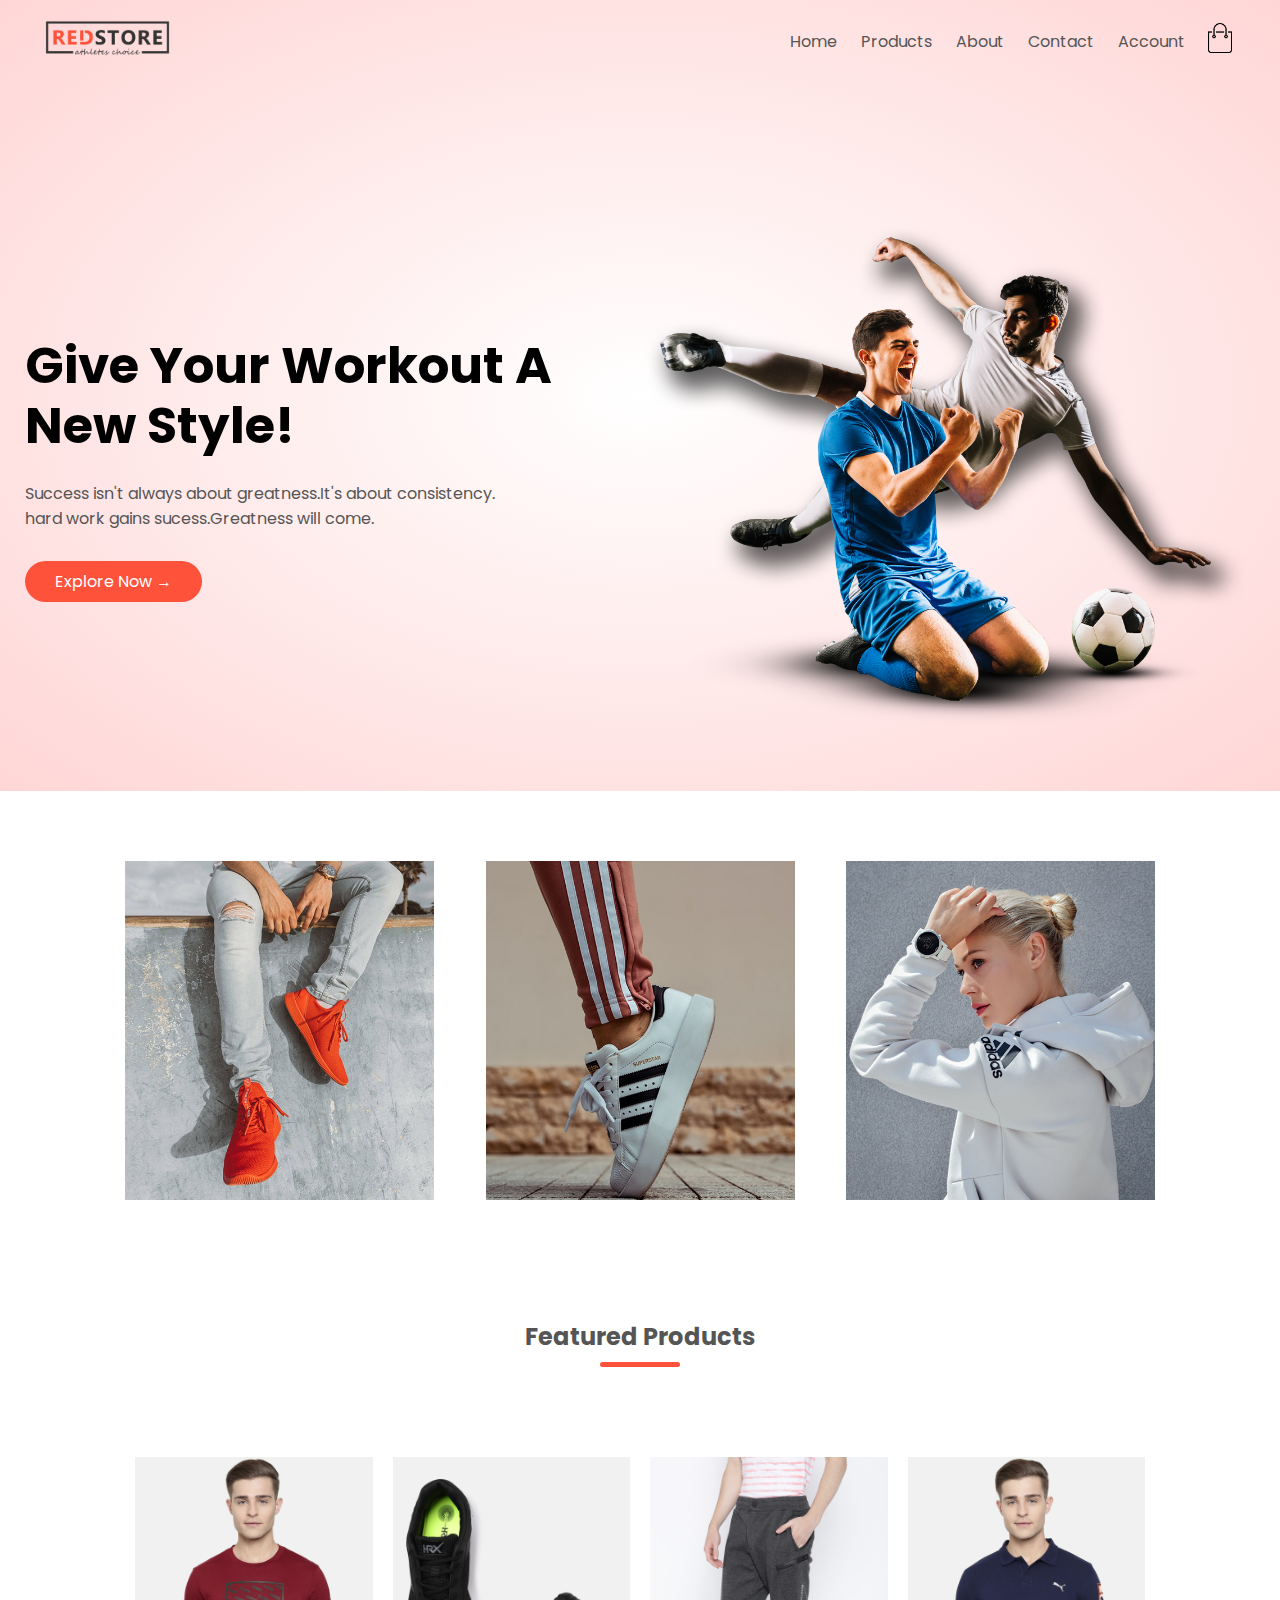
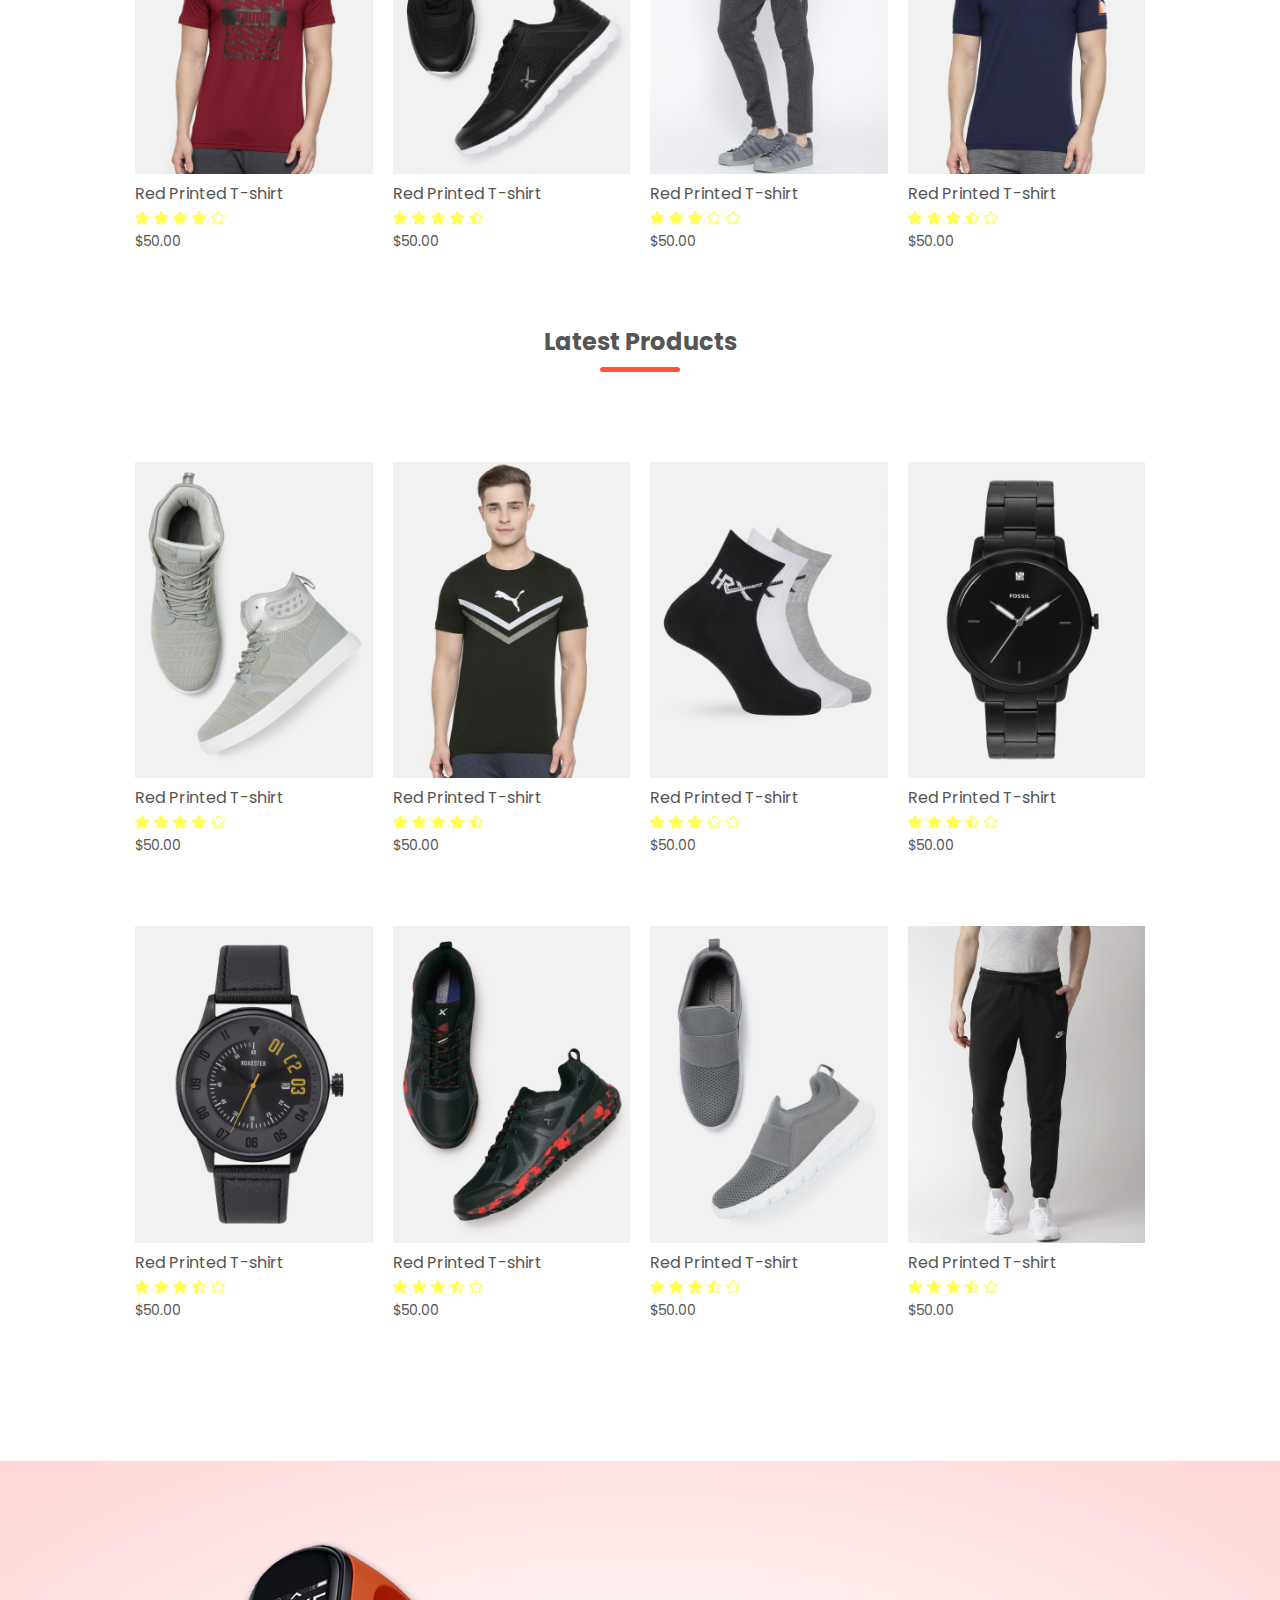
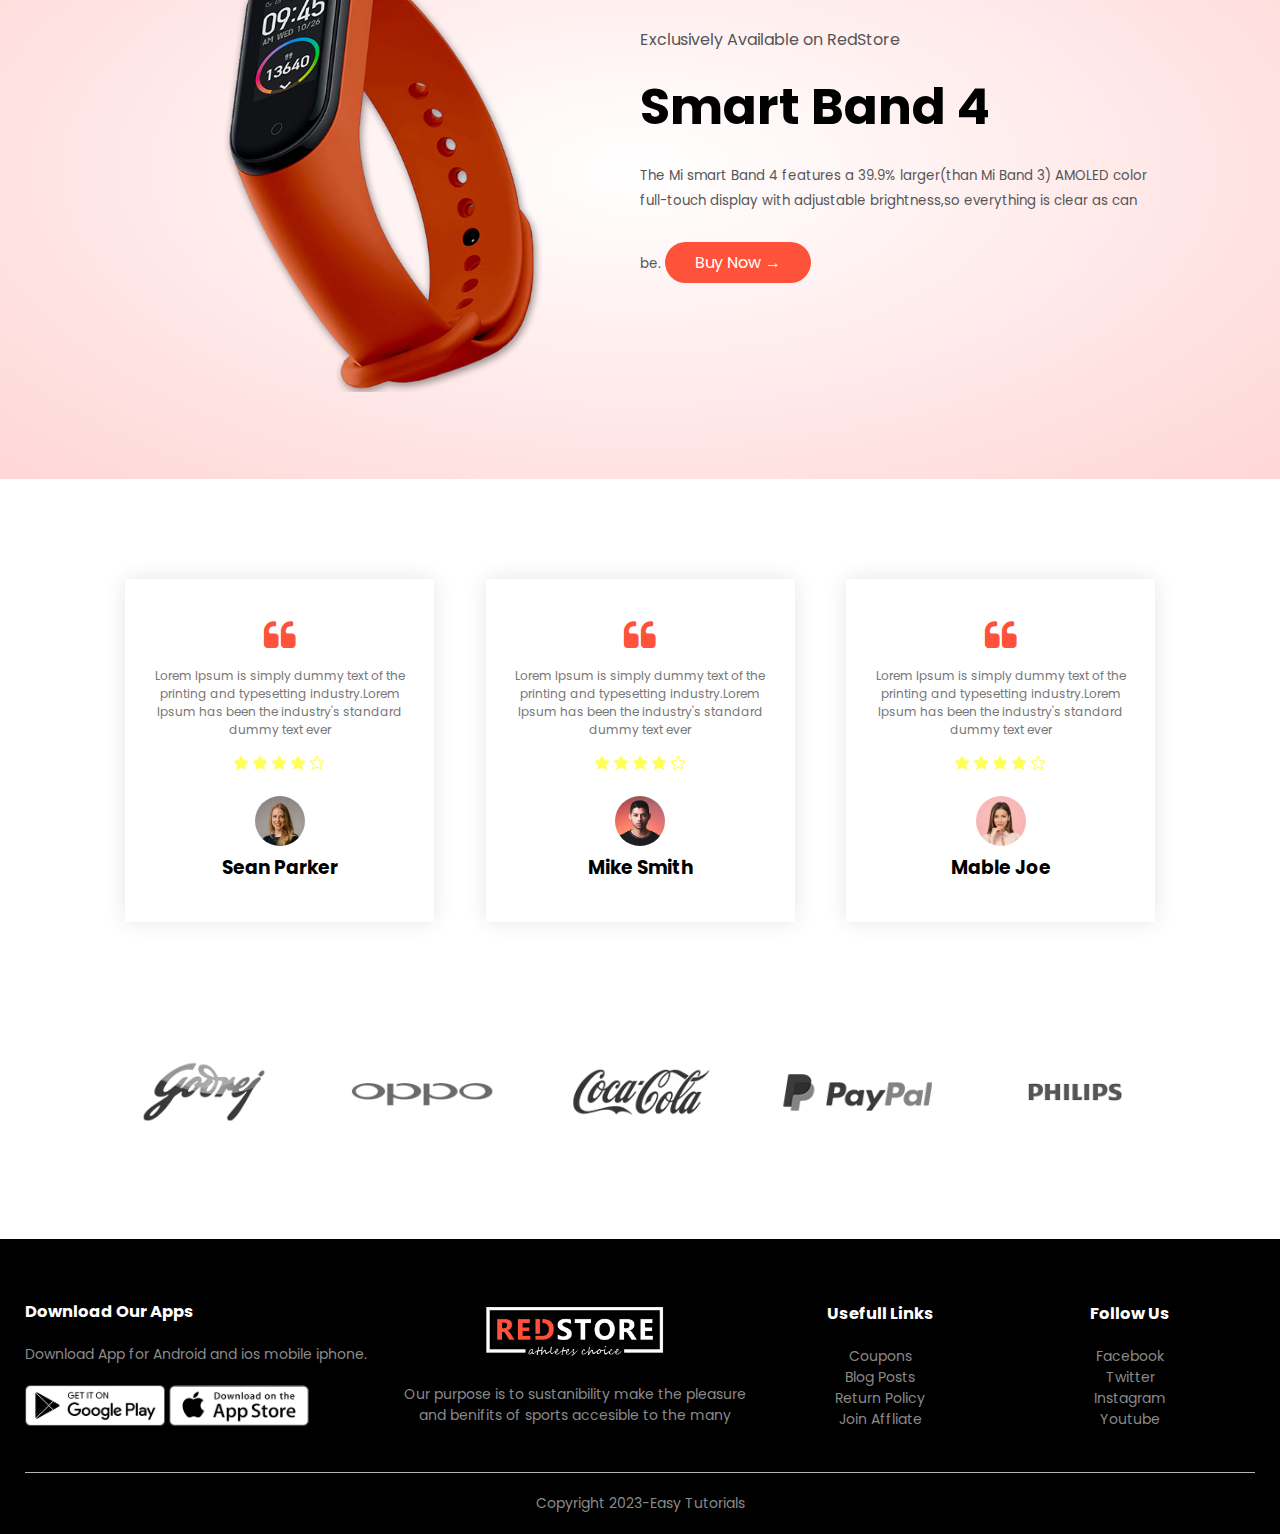
<file: index.html>
<!DOCTYPE html>
<html lang="en">
<html>
<head>
	<meta charset="utf-8">
	<meta name="viewport" content="width=device-width, initial-scale=1">
	<title>RedStore | Ecommerce Website Design</title>
	<link rel ="stylesheet" href="
	ecom.css">
	<link rel="preconnect" href="https://fonts.googleapis.com">
<link rel="preconnect" href="https://fonts.gstatic.com" crossorigin>
<link href="https://fonts.googleapis.com/css2?family=Poppins:wght@300;400;500;600;700&display=swap" rel="stylesheet">
<link rel="stylesheet" href="https://stackpath.bootstrapcdn.com/font-awesome/4.7.0/css/font-awesome.min.css">
</head>
<body>
<div class="header">
<div class="container">
	<div class="navbar">
		<div class="logo">
			<a href="ecom.html"><img src="images/logo.png" width="125px" /></a>
		</div>
		<nav>
			<ul id="MenuItems">
				<li><a href="ecom.html">Home</a></li>
				<li><a href="Products.html">Products</a></li>
				<li><a href="">About</a></li>
				<li><a href="">Contact</a></li>
				<li><a href="Account.html">Account</a></li>
			</ul>
		</nav>
		<a href="cart.html"><img src="images/cart.png" width="30px" height="30px" /></a>
		<img src="images/menu.png" class="menu-icon" onclick="menutoggle();" />
	</div> 
	<div class="row">
		<div class=col-2>
			<h1>Give Your Workout A New Style!</h1>
			<p>Success isn't always about greatness.It's about consistency.<br>hard work gains sucess.Greatness will come.</p>
			<a href="" class="btn">Explore Now &#8594;</a>
		</div>
		<div class=col-2>
			<img src="images/image1.png" alt="" />
		</div>
	</div>

</div>
</div>
<!----featured categories  ---->
<div class="categories">
	<div class="small-container">
	<div class="row">

		<div class="col-3"><img src="images/category-1.jpg">
		</div>
		<div class="col-3">
			<img src="images/category-2.jpg">
		</div>
		<div class="col-3">
			<img src="images/category-3.jpg">
		</div>
	</div>
</div>
</div>
<!------------featured products--------->
<div class="small-container">
	<h2 class="title">Featured Products</h2>

	<div class="row">
		<div class="col-4">
			<a href="Product-details.html"><img src="images/product-1.jpg"></a>
			<a href="Product-details.html"><h4>Red Printed T-shirt</h4></a>
			<div class="rating">
			<i class="fa fa-star"></i>
			<i class="fa fa-star"></i>
			<i class="fa fa-star"></i>
			<i class="fa fa-star"></i>
			<i class="fa fa-star-o"></i>
			</div>
			<p>$50.00</p>

		</div>
		<div class="col-4">
			<img src="images/product-2.jpg">
			<h4>Red Printed T-shirt</h4>
			<div class="rating">
			<i class="fa fa-star"></i>
			<i class="fa fa-star"></i>
			<i class="fa fa-star"></i>
			<i class="fa fa-star"></i>
			<i class="fa fa-star-half-o"></i>
		 </div>
			<p>$50.00</p>
	
		</div>
		<div class="col-4">
			<img src="images/product-3.jpg">
			<h4>Red Printed T-shirt</h4>
			<div class="rating">
			<i class="fa fa-star"></i>
			<i class="fa fa-star"></i>
			<i class="fa fa-star"></i>
			<i class="fa fa-star-o"></i>
			<i class="fa fa-star-o"></i>
			</div>
			<p>$50.00</p>
	
		</div>
		<div class="col-4">
			<img src="images/product-4.jpg">
			<h4>Red Printed T-shirt</h4>
			<div class="rating">
			<i class="fa fa-star"></i>
			<i class="fa fa-star"></i>
			<i class="fa fa-star"></i>
			<i class="fa fa-star-half-o"></i>
			<i class="fa fa-star-o"></i>
			</div>
			<p>$50.00</p>
		</div>
	</div>
	<h2 class="title">Latest Products</h2>
	<div class="row">
		<div class="col-4">
			<img src="images/product-5.jpg">
			<h4>Red Printed T-shirt</h4>
			<div class="rating">
			<i class="fa fa-star"></i>
			<i class="fa fa-star"></i>
			<i class="fa fa-star"></i>
			<i class="fa fa-star"></i>
			<i class="fa fa-star-o"></i>
			</div>
			<p>$50.00</p>

		</div>
		<div class="col-4">
			<img src="images/product-6.jpg">
			<h4>Red Printed T-shirt</h4>
			<div class="rating">
			<i class="fa fa-star"></i>
			<i class="fa fa-star"></i>
			<i class="fa fa-star"></i>
			<i class="fa fa-star"></i>
			<i class="fa fa-star-half-o"></i>
		 </div>
			<p>$50.00</p>
	
		</div>
		<div class="col-4">
			<img src="images/product-7.jpg">
			<h4>Red Printed T-shirt</h4>
			<div class="rating">
			<i class="fa fa-star"></i>
			<i class="fa fa-star"></i>
			<i class="fa fa-star"></i>
			<i class="fa fa-star-o"></i>
			<i class="fa fa-star-o"></i>
			</div>
			<p>$50.00</p>
	
		</div>
		<div class="col-4">
			<img src="images/product-8.jpg">
			<h4>Red Printed T-shirt</h4>
			<div class="rating">
			<i class="fa fa-star"></i>
			<i class="fa fa-star"></i>
			<i class="fa fa-star"></i>
			<i class="fa fa-star-half-o"></i>
			<i class="fa fa-star-o"></i>
			</div>
			<p>$50.00</p>
		</div>
				<div class="col-4">
			<img src="images/product-9.jpg">
			<h4>Red Printed T-shirt</h4>
			<div class="rating">
			<i class="fa fa-star"></i>
			<i class="fa fa-star"></i>
			<i class="fa fa-star"></i>
			<i class="fa fa-star-half-o"></i>
			<i class="fa fa-star-o"></i>
			</div>
			<p>$50.00</p>
		</div>
				<div class="col-4">
			<img src="images/product-10.jpg">
			<h4>Red Printed T-shirt</h4>
			<div class="rating">
			<i class="fa fa-star"></i>
			<i class="fa fa-star"></i>
			<i class="fa fa-star"></i>
			<i class="fa fa-star-half-o"></i>
			<i class="fa fa-star-o"></i>
			</div>
			<p>$50.00</p>
		</div>
				<div class="col-4">
			<img src="images/product-11.jpg">
			<h4>Red Printed T-shirt</h4>
			<div class="rating">
			<i class="fa fa-star"></i>
			<i class="fa fa-star"></i>
			<i class="fa fa-star"></i>
			<i class="fa fa-star-half-o"></i>
			<i class="fa fa-star-o"></i>
			</div>
			<p>$50.00</p>
		</div>
				<div class="col-4">
			<img src="images/product-12.jpg">
			<h4>Red Printed T-shirt</h4>
			<div class="rating">
			<i class="fa fa-star"></i>
			<i class="fa fa-star"></i>
			<i class="fa fa-star"></i>
			<i class="fa fa-star-half-o"></i>
			<i class="fa fa-star-o"></i>
			</div>
			<p>$50.00</p>
		</div>
	</div>
</div>
<!---------Offer------>
<div class="offer">
	<div class="small-container">
		<div class="row">
			<div class="col-2">
				<img src="images/exclusive.png" class="offer-img" alt="">
			</div>
			<div class="col-2">
				<p>Exclusively Available on RedStore</p>
				<h1>Smart Band 4</h1>
				<small>The Mi smart Band 4 features a 39.9% larger(than Mi Band 3) AMOLED color full-touch display with adjustable brightness,so everything is clear as can be.
				</small>
				<a href="" class="btn">Buy Now &#8594</a>
			</div>
		</div>
	</div>
</div>
<!--------Testimonial---------->
<div class="testimonial">
	<div class="small-container">
		<div class="row">
			<div class="col-3">
				<i class="fa fa-quote-left"></i>
				<p>Lorem Ipsum is simply dummy text of the printing and typesetting industry.Lorem Ipsum has been the industry's standard dummy text ever</p>
			<div class="rating">
			<i class="fa fa-star"></i>
			<i class="fa fa-star"></i>
			<i class="fa fa-star"></i>
			<i class="fa fa-star"></i>
			<i class="fa fa-star-o"></i>
			</div>
			<img src="images/user-1.png"
			class="offer-img">
			<h3>Sean Parker</h3>
			</div>	
			<div class="col-3">
				<i class="fa fa-quote-left" class="offer-img"></i>
				<p>Lorem Ipsum is simply dummy text of the printing and typesetting industry.Lorem Ipsum has been the industry's standard dummy text ever</p>
			<div class="rating">
			<i class="fa fa-star"></i>
			<i class="fa fa-star"></i>
			<i class="fa fa-star"></i>
			<i class="fa fa-star"></i>
			<i class="fa fa-star-o"></i>
			</div>
			<img src="images/user-2.png" class="offer-img">
			<h3>Mike Smith</h3>
			</div>	
			<div class="col-3">
				<i class="fa fa-quote-left"></i>
				<p>Lorem Ipsum is simply dummy text of the printing and typesetting industry.Lorem Ipsum has been the industry's standard dummy text ever</p>
			<div class="rating">
			<i class="fa fa-star"></i>
			<i class="fa fa-star"></i>
			<i class="fa fa-star"></i>
			<i class="fa fa-star"></i>
			<i class="fa fa-star-o"></i>
			</div>
			<img src="images/user-3.png" class="offer-img">
			<h3>Mable Joe</h3>
			</div>	
		</div>
	</div>
</div>
<!-----Brands-------->
<div class="brands">
	<div class="small-container">
		<div class="row">
			<div class="col-5">
				<img src="images/logo-godrej.png">
			</div>
			<div class="col-5">
				<img src="images/logo-oppo.png">
			</div>
			<div class="col-5">
				<img src="images/logo-coca-cola.png">
			</div>
			<div class="col-5">
				<img src="images/logo-paypal.png">
			</div>
			<div class="col-5">
				<img src="images/logo-philips.png">
			</div>
		</div>
	</div>
</div>
<!----------footer------>
<div class="footer">
	<div class="container">
		<div class="row">
			<div class="footer-col-1">
				<h3>Download Our Apps</h3>
				<p>Download App for Android and ios mobile iphone.</p>
				<div class="app-logo">
					<img src="images/play-store.png">
					<img src="images/app-store.png">
				</div>
			</div>
			<div class="footer-col-2">
				<img src="images/logo-white.png">
				<p>Our purpose is to sustanibility make the pleasure and benifits of sports accesible to the many</p>
			</div>
			<div class="footer-col-3">
				<h3>Usefull Links</h3>
				<ul>
					<li>Coupons</li>
					<li>Blog Posts</li>
					<li>Return Policy</li>
					<li>Join Affliate</li>
				</ul>

			</div>
			<div class="footer-col-4">
				<h3>Follow Us</h3>
				<ul>
					<li>Facebook</li>
					<li>Twitter</li>
					<li>Instagram</li>
					<li>Youtube</li>
				</ul>

			</div>
			<hr>

		</div>
		<hr>  
		<p class="copyright">Copyright 2023-Easy Tutorials</p>

	</div>
</div>
<!-----------js for toggle menu--------->
<script>
	var MenuItems=document.getElementById("MenuItems")
	MenuItems.style.maxHeight="0px"
	function menutoggle()
	{
		if(MenuItems.style.maxHeight=="0px")
		{
			MenuItems.style.maxHeight="200px"

		}
		else
		{
			MenuItems.style.maxHeight="0px"

		}
	}
</script>

</body>
</html>
</file>
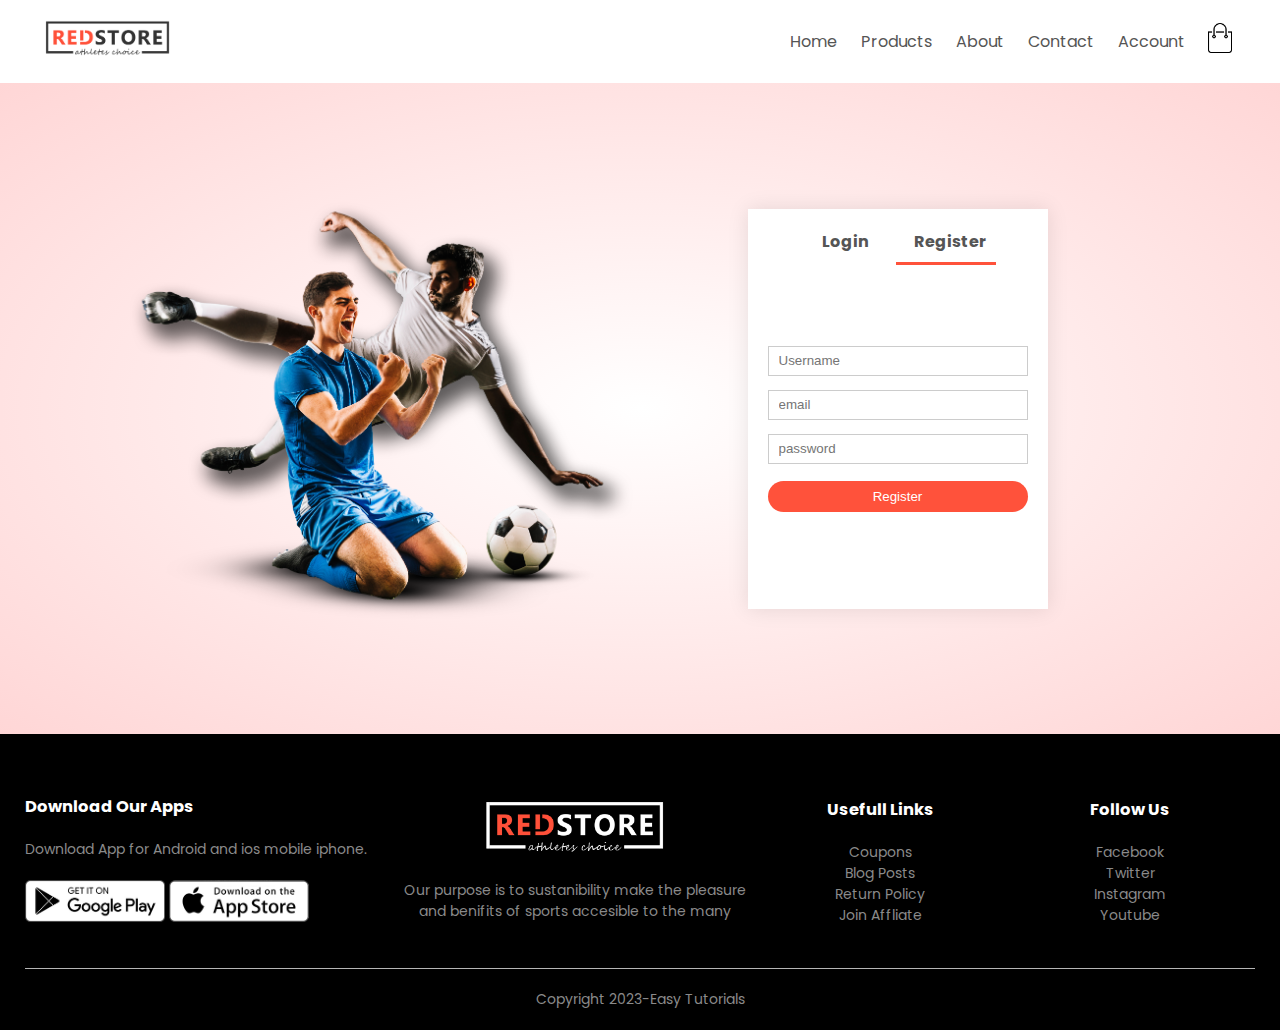
<file: Account.html>
<!DOCTYPE html>
<html lang="en">
<html>
<head>
	<meta charset="utf-8">
	<meta name="viewport" content="width=device-width, initial-scale=1">
	<title>Account-Page</title>
	<link rel ="stylesheet" href="
	ecom.css">
	<link rel="preconnect" href="https://fonts.googleapis.com">
<link rel="preconnect" href="https://fonts.gstatic.com" crossorigin>
<link href="https://fonts.googleapis.com/css2?family=Poppins:wght@300;400;500;600;700&display=swap" rel="stylesheet">
<link rel="stylesheet" href="https://stackpath.bootstrapcdn.com/font-awesome/4.7.0/css/font-awesome.min.css">
</head>
<body>

<div class="container">
	<div class="navbar">
		<div class="logo">
			<a href="ecom.html"><img src="images/logo.png" width="125px" /></a>
		</div>
		<nav>
			<ul id="MenuItems">
				<li><a href="ecom.html">Home</a></li>
				<li><a href="Products.html">Products</a></li>
				<li><a href="">About</a></li>
				<li><a href="">Contact</a></li>
				<li><a href="Account.html">Account</a></li>
			</ul>
		</nav>
		<a href="cart.html"><img src="images/cart.png" width="30px" height="30px" /></a>
		<img src="images/menu.png" class="menu-icon" onclick="menutoggle();" />
	</div> 
</div>
<!----------Accountpage-------->
<div class="account-page">
	<div class="small-container">
		<div class="row">
			<div class="col-2">
				<img src="images/image1.png" width="100%" />
			</div>
			<div class="col-2">
				<div class="form-container">
					<div class="form-btn">
					<span onclick="login()" >Login</span>
					<span onclick="register()" >Register</span>
					<hr id="indicator">
					</div>
					<form id="loginform">
						<input type="text" placeholder="Username">
						<input type="password" placeholder="password">
						<button type="submit" class="btn">Login</button>
						<a href="">Forget Password?</a>

					</form>
					<form id="regform">
						<input type="text" placeholder="Username">
						<input type="email" placeholder="email">
						<input type="password" placeholder="password">
						<button type="submit" class="btn">Register</button>

					</form>
				</div>

			</div>
		</div>
	</div>
</div>

<!----------footer------>
<div class="footer">
	<div class="container">
		<div class="row">
			<div class="footer-col-1">
				<h3>Download Our Apps</h3>
				<p>Download App for Android and ios mobile iphone.</p>
				<div class="app-logo">
					<img src="images/play-store.png">
					<img src="images/app-store.png">
				</div>
			</div>
			<div class="footer-col-2">
				<img src="images/logo-white.png">
				<p>Our purpose is to sustanibility make the pleasure and benifits of sports accesible to the many</p>
			</div>
			<div class="footer-col-3">
				<h3>Usefull Links</h3>
				<ul>
					<li>Coupons</li>
					<li>Blog Posts</li>
					<li>Return Policy</li>
					<li>Join Affliate</li>
				</ul>

			</div>
			<div class="footer-col-4">
				<h3>Follow Us</h3>
				<ul>
					<li>Facebook</li>
					<li>Twitter</li>
					<li>Instagram</li>
					<li>Youtube</li>
				</ul>

			</div>
			<hr>

		</div>
		<hr>  
		<p class="copyright">Copyright 2023-Easy Tutorials</p>

	</div>
</div>
<!-----------js for toggle menu--------->
<script>
	var MenuItems=document.getElementById("MenuItems")
	MenuItems.style.maxHeight="0px"
	function menutoggle()
	{
		if(MenuItems.style.maxHeight=="0px")
		{
			MenuItems.style.maxHeight="200px"

		}
		else
		{
			MenuItems.style.maxHeight="0px"

		}
	}
</script>
<!------js for toggle form------>
<script>
	var loginform=document.getElementById("loginform")
	var regform=document.getElementById("regform")
	var indicator=document.getElementById("indicator")
	function register()
	{
		regform.style.transform="translateX(0px)"
		loginform.style.transform="translateX(0px)"
		indicator.style.transform="translatex(100px)"


	}
	function login()
	{
		regform.style.transform="translateX(300px)"
		loginform.style.transform="translateX(300px)"
		indicator.style.transform="translatex(0px)"
	}


</script>
</body>
</html>
</file>
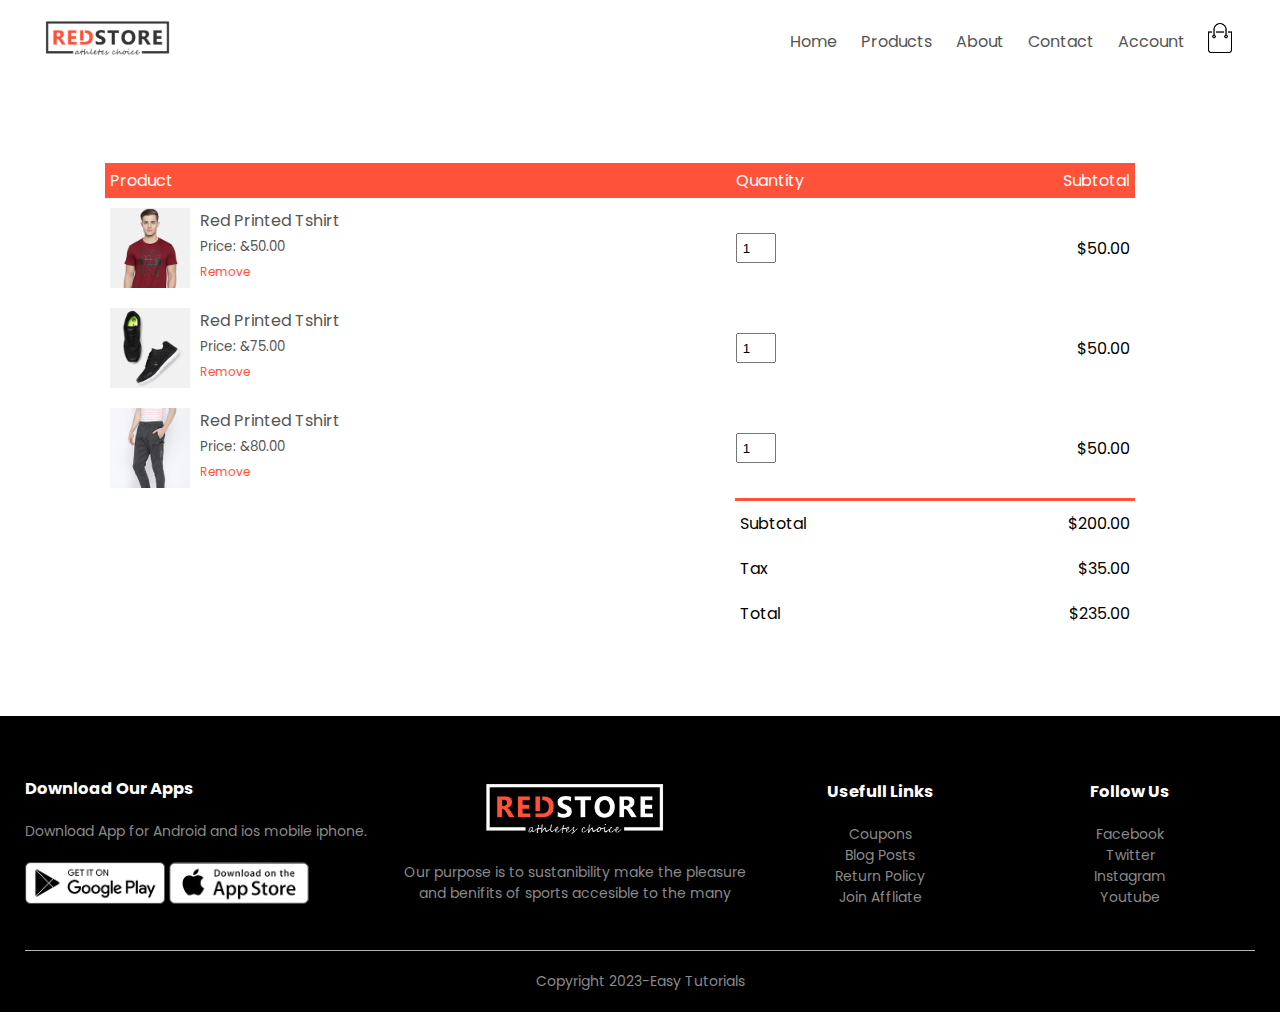
<file: cart.html>
<!DOCTYPE html>
<html lang="en">
<html>
<head>
	<meta charset="utf-8">
	<meta name="viewport" content="width=device-width, initial-scale=1">
	<title>All Products-RedStore</title>
	<link rel ="stylesheet" href="
	ecom.css">
	<link rel="preconnect" href="https://fonts.googleapis.com">
<link rel="preconnect" href="https://fonts.gstatic.com" crossorigin>
<link href="https://fonts.googleapis.com/css2?family=Poppins:wght@300;400;500;600;700&display=swap" rel="stylesheet">
<link rel="stylesheet" href="https://stackpath.bootstrapcdn.com/font-awesome/4.7.0/css/font-awesome.min.css">
</head>
<body>

<div class="container">
	<div class="navbar">
		<div class="logo">
			<a href="ecom.html"><img src="images/logo.png" width="125px" /></a>
		</div>
		<nav>
			<ul id="MenuItems">
				<li><a href="ecom.html">Home</a></li>
				<li><a href="Products.html">Products</a></li>
				<li><a href="">About</a></li>
				<li><a href="">Contact</a></li>
				<li><a href="Account.html">Account</a></li>
			</ul>
		</nav>
		<a href="cart.html"><img src="images/cart.png" width="30px" height="30px" /></a>
		<img src="images/menu.png" class="menu-icon" onclick="menutoggle();" />
	</div> 
</div>
<!---card-items details------>
<div class="small-container cart-page">
	<table>
		<tr>
			<th>Product</th>
			<th>Quantity</th>
			<th>Subtotal</th>
		</tr>
		<tr>
			<td><div class="cart-info">
				<img src="images/buy-1.jpg">
				<div>
					<p>Red Printed Tshirt</p>
					<small>Price: &50.00</small><br>
					<a href="">Remove</a>
				</div>
			</div></td>
			<td><input type="number" value="1"></td>
			<td>$50.00</td>
		</tr>
				<tr>
			<td><div class="cart-info">
				<img src="images/buy-2.jpg">
				<div>
					<p>Red Printed Tshirt</p>
					<small>Price: &75.00</small><br>
					<a href="">Remove</a>
				</div>
			</div></td>
			<td><input type="number" value="1"></td>
			<td>$50.00</td>
		</tr>
				<tr>
			<td><div class="cart-info">
				<img src="images/buy-3.jpg">
				<div>
					<p>Red Printed Tshirt</p>
					<small>Price: &80.00</small><br>
					<a href="">Remove</a>
				</div>
			</div></td>
			<td><input type="number" value="1"></td>
			<td>$50.00</td>
		</tr>
	</table>
	<div class="total-price">
		<table>
			<tr>
				<td>Subtotal</td>
				<td>$200.00</td>
			</tr>
			<tr>
				<td>Tax</td>
				<td>$35.00</td>
			</tr>
			<tr>
				<td>Total</td>
				<td>$235.00</td>
			</tr>
		</table>
	</div>
</div>




<!----------footer------>
<div class="footer">
	<div class="container">
		<div class="row">
			<div class="footer-col-1">
				<h3>Download Our Apps</h3>
				<p>Download App for Android and ios mobile iphone.</p>
				<div class="app-logo">
					<img src="images/play-store.png">
					<img src="images/app-store.png">
				</div>
			</div>
			<div class="footer-col-2">
				<img src="images/logo-white.png">
				<p>Our purpose is to sustanibility make the pleasure and benifits of sports accesible to the many</p>
			</div>
			<div class="footer-col-3">
				<h3>Usefull Links</h3>
				<ul>
					<li>Coupons</li>
					<li>Blog Posts</li>
					<li>Return Policy</li>
					<li>Join Affliate</li>
				</ul>

			</div>
			<div class="footer-col-4">
				<h3>Follow Us</h3>
				<ul>
					<li>Facebook</li>
					<li>Twitter</li>
					<li>Instagram</li>
					<li>Youtube</li>
				</ul>

			</div>
			<hr>

		</div>
		<hr>  
		<p class="copyright">Copyright 2023-Easy Tutorials</p>

	</div>
</div>
<!-----------js for toggle menu--------->
<script>
	var MenuItems=document.getElementById("MenuItems")
	MenuItems.style.maxHeight="0px"
	function menutoggle()
	{
		if(MenuItems.style.maxHeight=="0px")
		{
			MenuItems.style.maxHeight="200px"

		}
		else
		{
			MenuItems.style.maxHeight="0px"

		}
	}
</script>
</body>
</html>
</file>
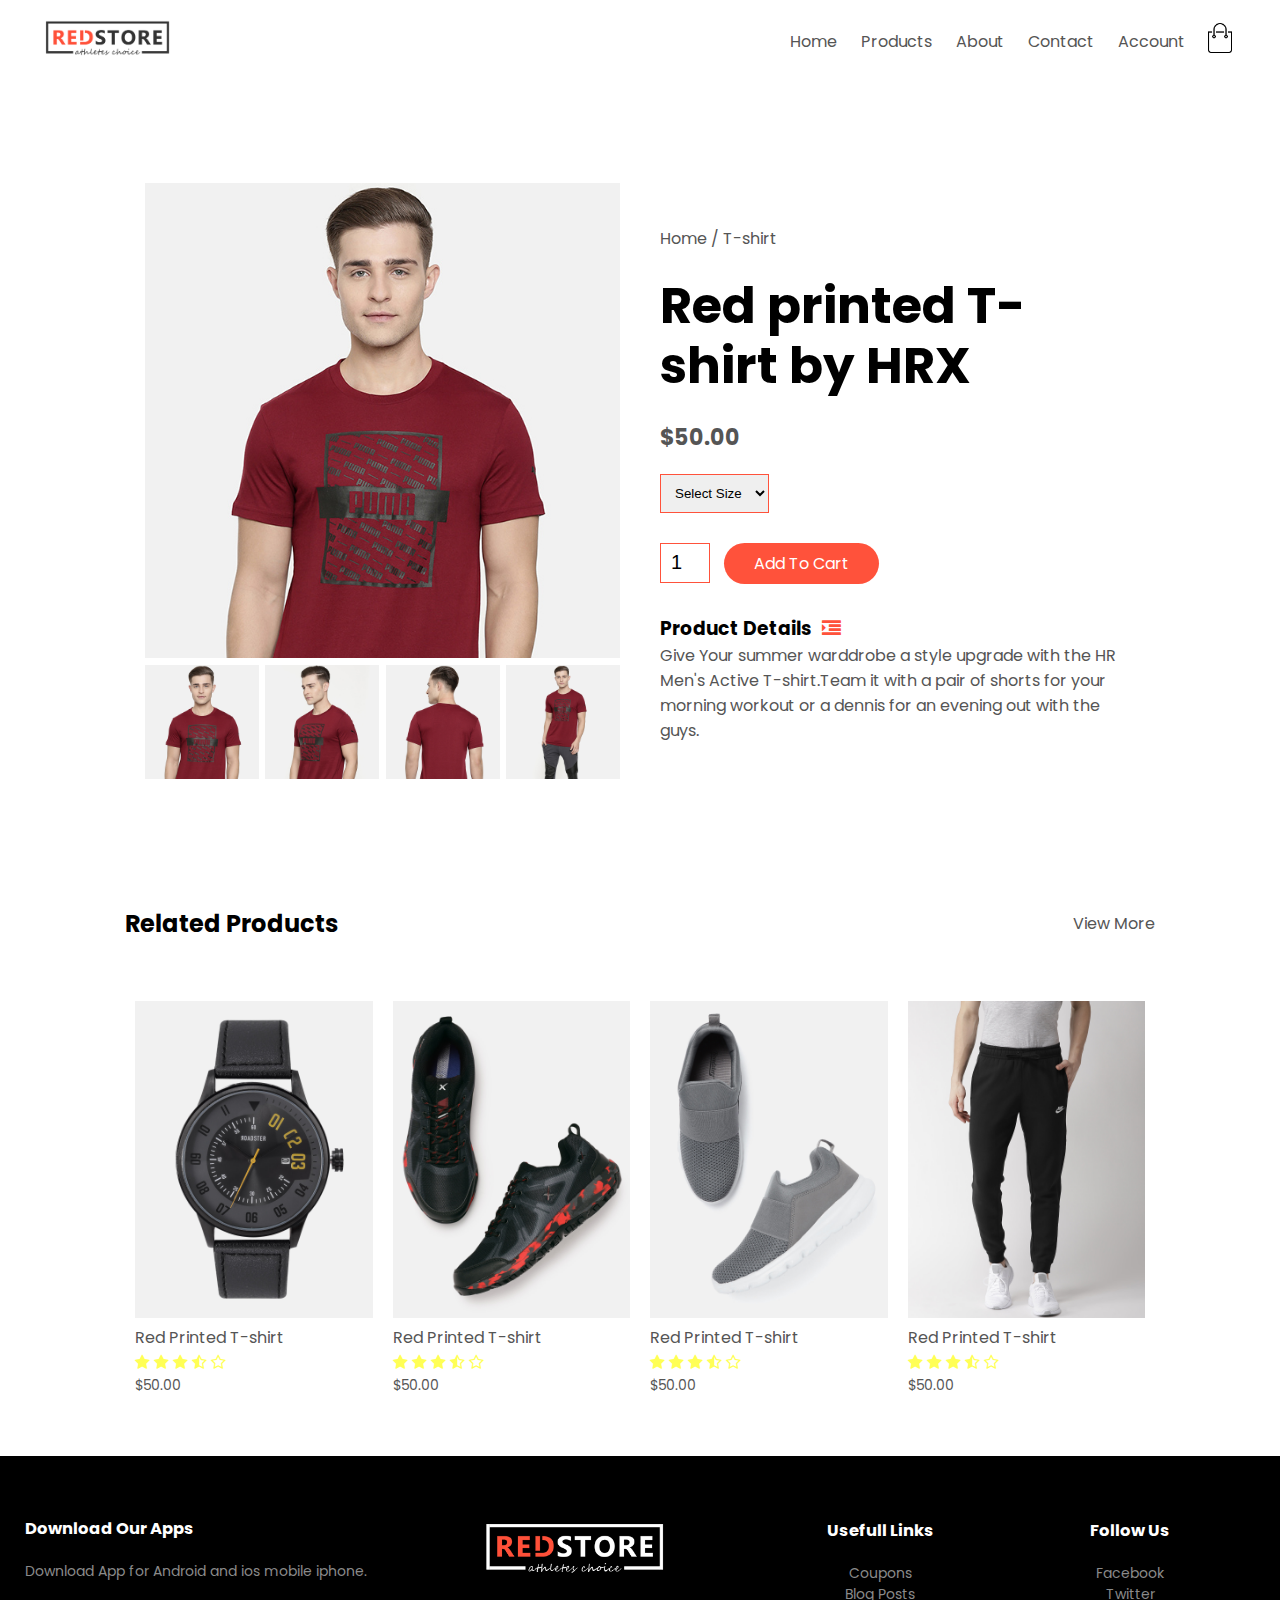
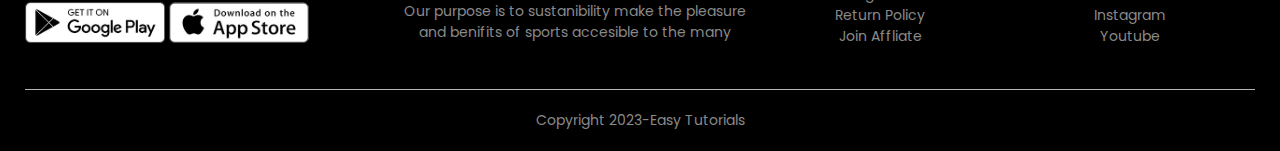
<file: Product-details.html>
<!DOCTYPE html>
<html lang="en">
<html>
<head>
	<meta charset="utf-8">
	<meta name="viewport" content="width=device-width, initial-scale=1">
	<title>All Products-RedStore</title>
	<link rel ="stylesheet" href="
	ecom.css">
	<link rel="preconnect" href="https://fonts.googleapis.com">
<link rel="preconnect" href="https://fonts.gstatic.com" crossorigin>
<link href="https://fonts.googleapis.com/css2?family=Poppins:wght@300;400;500;600;700&display=swap" rel="stylesheet">
<link rel="stylesheet" href="https://stackpath.bootstrapcdn.com/font-awesome/4.7.0/css/font-awesome.min.css">
</head>
<body>

<div class="container">
	<div class="navbar">
		<div class="logo">
			<a href="ecom.html"><img src="images/logo.png" width="125px" /></a>
		</div>
		<nav>
			<ul id="MenuItems">
				<li><a href="ecom.html">Home</a></li>
				<li><a href="Products.html">Products</a></li>
				<li><a href="">About</a></li>
				<li><a href="">Contact</a></li>
				<li><a href="Account.html">Account</a></li>
			</ul>
		</nav>
		<a href="cart.html"><img src="images/cart.png" width="30px" height="30px" /></a>
		<img src="images/menu.png" class="menu-icon" onclick="menutoggle();" />
	</div> 
</div>
<!---------single product details------------->
<div class="small-container single-product">
	<div class="row">
		<div class="col-2">
			<img src="images/gallery-1.jpg" width="100%" id="product-img" />
			<div class="small-img-row">
				<div class="small-img-col">
					<img src="images/gallery-1.jpg" width="100%" class="small-img" />
				</div>
				<div class="small-img-col">
					<img src="images/gallery-2.jpg" width="100%"class="small-img" />
				</div>
				<div class="small-img-col">
					<img src="images/gallery-3.jpg" width="100%" class="small-img" />
				</div>
				<div class="small-img-col">
					<img src="images/gallery-4.jpg" width="100%" class="small-img" />
				</div>
			</div>
		</div>
		<div class="col-2">
			<p>Home / T-shirt</p>
			<h1>Red printed T-shirt by HRX</h1>
			<h4>$50.00</h4>
			<select>
				<option>Select Size</option>
				<option>XXL</option>
				<option>XL</option>
				<option>Medium</option>
				<option>Large</option>
				<option>small</option>
			</select>
			<input type="number" value="1">
			<a href="" class="btn">Add To Cart</a>
			<h3>Product Details<i class="fa fa-indent"></i></h3>
			<p>Give Your summer warddrobe a style upgrade with the HR Men's Active T-shirt.Team it with a pair of shorts for your morning workout or a dennis for an evening out with
			the guys.</p>
		</div>

	</div>

</div>
<!---title----------->
<div class="small-container">
	<div class="row row-2">
		<h2>Related Products</h2>
		<p>View More</p>
	</div>
</div>
<!--------products--------->
<div class="small-container">
	<div class="row">
		<div class="col-4">
			<img src="images/product-9.jpg">
			<h4>Red Printed T-shirt</h4>
		<div class="rating">
			<i class="fa fa-star"></i>
			<i class="fa fa-star"></i>
			<i class="fa fa-star"></i>
			<i class="fa fa-star-half-o"></i>
			<i class="fa fa-star-o"></i>
		</div>
			<p>$50.00</p>
		</div>
				<div class="col-4">
			<img src="images/product-10.jpg">
			<h4>Red Printed T-shirt</h4>
			<div class="rating">
			<i class="fa fa-star"></i>
			<i class="fa fa-star"></i>
			<i class="fa fa-star"></i>
			<i class="fa fa-star-half-o"></i>
			<i class="fa fa-star-o"></i>
			</div>
			<p>$50.00</p>
		</div>
				<div class="col-4">
			<img src="images/product-11.jpg">
			<h4>Red Printed T-shirt</h4>
			<div class="rating">
			<i class="fa fa-star"></i>
			<i class="fa fa-star"></i>
			<i class="fa fa-star"></i>
			<i class="fa fa-star-half-o"></i>
			<i class="fa fa-star-o"></i>
			</div>
			<p>$50.00</p>
		</div>
				<div class="col-4">
			<img src="images/product-12.jpg">
			<h4>Red Printed T-shirt</h4>
			<div class="rating">
			<i class="fa fa-star"></i>
			<i class="fa fa-star"></i>
			<i class="fa fa-star"></i>
			<i class="fa fa-star-half-o"></i>
			<i class="fa fa-star-o"></i>
			</div>
			<p>$50.00</p>
		</div>
	</div>

</div>

<!----------footer------>
<div class="footer">
	<div class="container">
		<div class="row">
			<div class="footer-col-1">
				<h3>Download Our Apps</h3>
				<p>Download App for Android and ios mobile iphone.</p>
				<div class="app-logo">
					<img src="images/play-store.png">
					<img src="images/app-store.png">
				</div>
			</div>
			<div class="footer-col-2">
				<img src="images/logo-white.png">
				<p>Our purpose is to sustanibility make the pleasure and benifits of sports accesible to the many</p>
			</div>
			<div class="footer-col-3">
				<h3>Usefull Links</h3>
				<ul>
					<li>Coupons</li>
					<li>Blog Posts</li>
					<li>Return Policy</li>
					<li>Join Affliate</li>
				</ul>

			</div>
			<div class="footer-col-4">
				<h3>Follow Us</h3>
				<ul>
					<li>Facebook</li>
					<li>Twitter</li>
					<li>Instagram</li>
					<li>Youtube</li>
				</ul>

			</div>
			<hr>

		</div>
		<hr>  
		<p class="copyright">Copyright 2023-Easy Tutorials</p>

	</div>
</div>
<!-----------js for toggle menu--------->
<script>
	var MenuItems=document.getElementById("MenuItems")
	MenuItems.style.maxHeight="0px"
	function menutoggle()
	{
		if(MenuItems.style.maxHeight=="0px")
		{
			MenuItems.style.maxHeight="200px"

		}
		else
		{
			MenuItems.style.maxHeight="0px"

		}
	}
</script>
<!--------js for product gallery------->
<script>
	var ProductImg=document.getElementById("product-img")
	var SmallImg=document.getElementsByClassName("small-img")
	SmallImg[0].onclick=function(){
		ProductImg.src=SmallImg[0].src

	}
	SmallImg[1].onclick=function(){
		ProductImg.src=SmallImg[1].src

	}
	SmallImg[2].onclick=function(){
		ProductImg.src=SmallImg[2].src

	}
	SmallImg[3].onclick=function(){
		ProductImg.src=SmallImg[3].src

	}

</script>
</body>
</html>
</file>
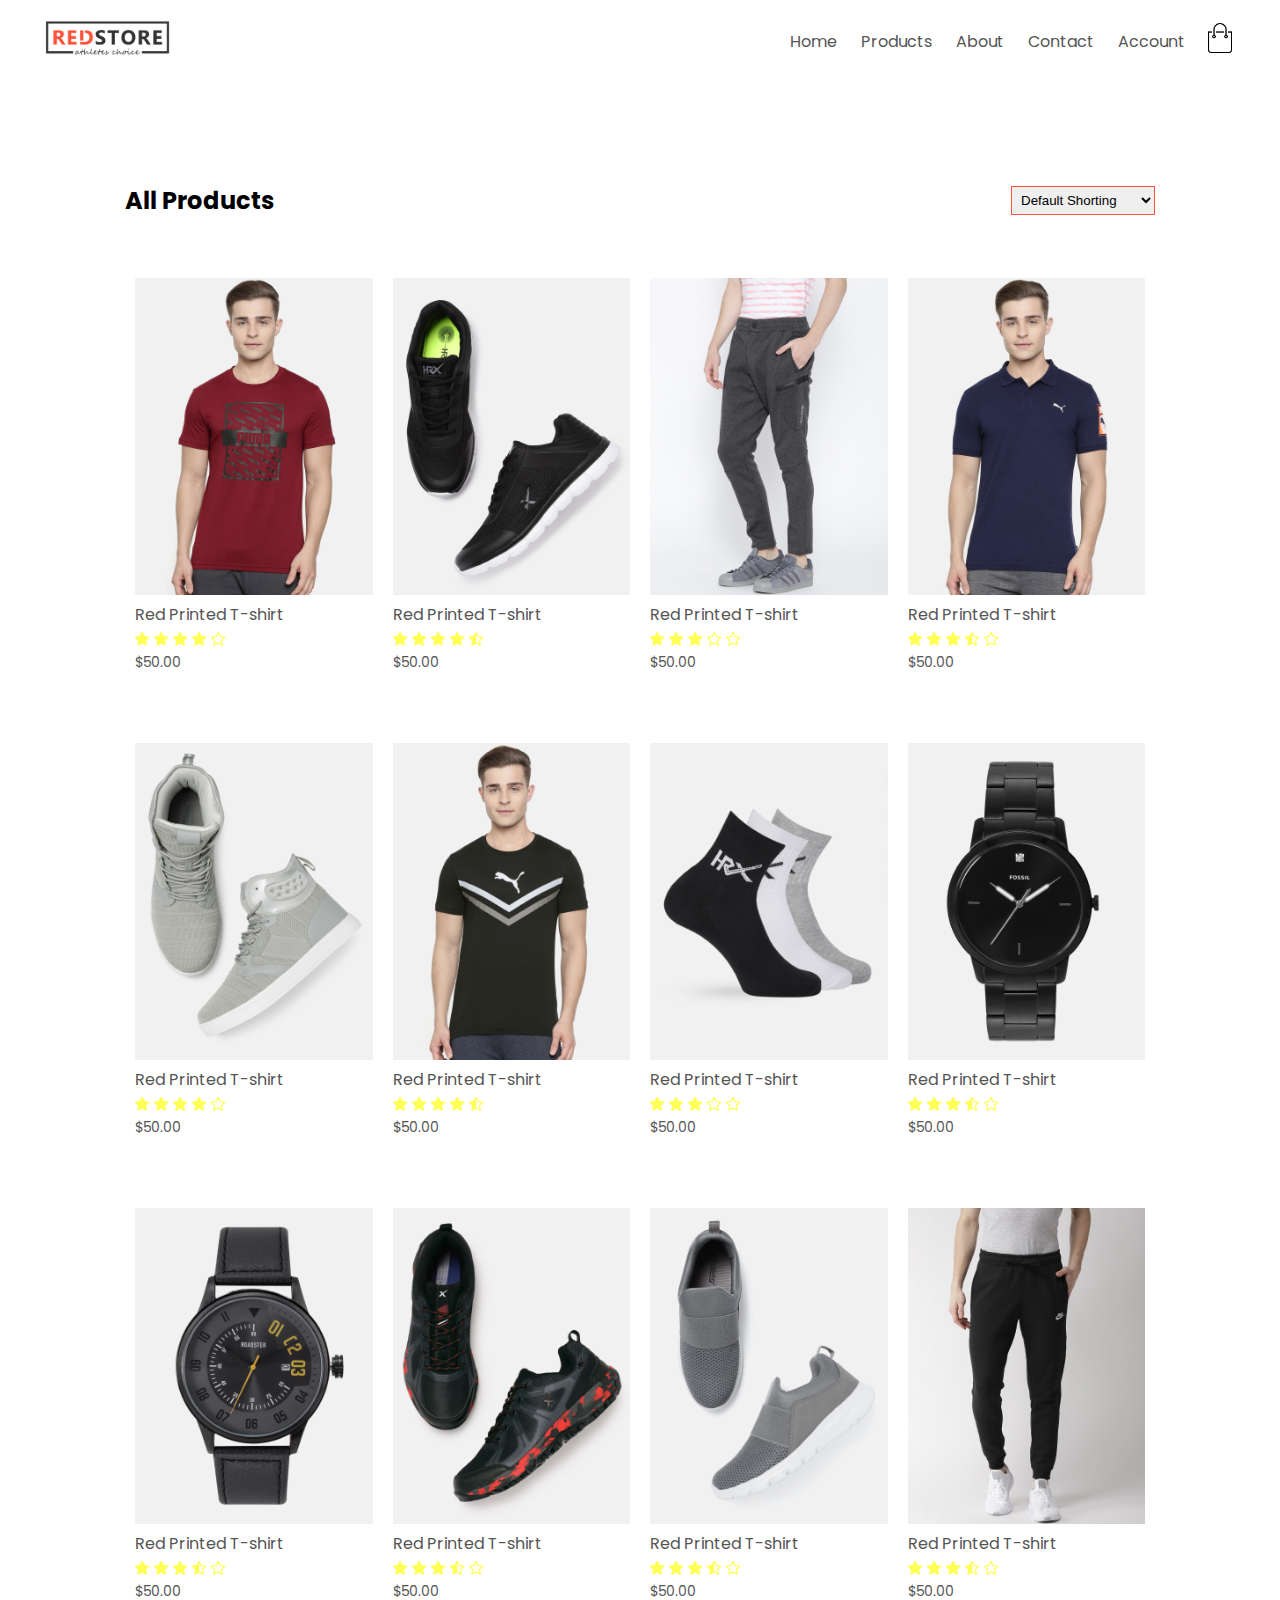
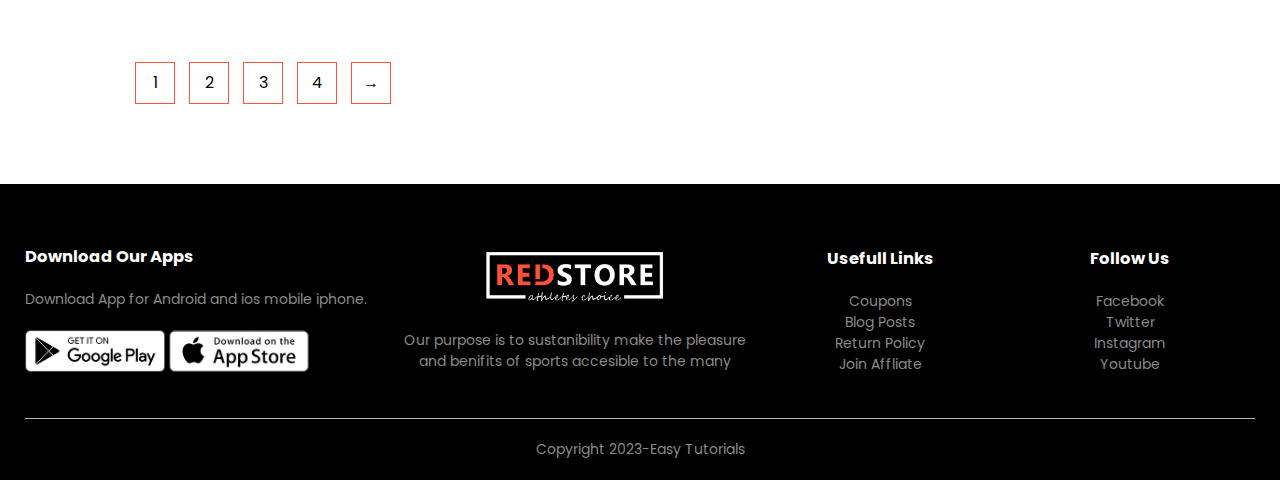
<file: Products.html>
<!DOCTYPE html>
<html lang="en">
<html>
<head>
	<meta charset="utf-8">
	<meta name="viewport" content="width=device-width, initial-scale=1">
	<title>All Products-RedStore</title>
	<link rel ="stylesheet" href="
	ecom.css">
	<link rel="preconnect" href="https://fonts.googleapis.com">
<link rel="preconnect" href="https://fonts.gstatic.com" crossorigin>
<link href="https://fonts.googleapis.com/css2?family=Poppins:wght@300;400;500;600;700&display=swap" rel="stylesheet">
<link rel="stylesheet" href="https://stackpath.bootstrapcdn.com/font-awesome/4.7.0/css/font-awesome.min.css">
</head>
<body>

<div class="container">
	<div class="navbar">
		<div class="logo">
			<a href="ecom.html"><img src="images/logo.png" width="125px" /></a>
		</div>
		<nav>
			<ul id="MenuItems">
				<li><a href="ecom.html">Home</a></li>
				<li><a href="Products.html">Products</a></li>
				<li><a href="">About</a></li>
				<li><a href="">Contact</a></li>
				<li><a href="Account.html">Account</a></li>
			</ul>
		</nav>
		<a href="cart.html"><img src="images/cart.png" width="30px" height="30px" /></a>
		<img src="images/menu.png" class="menu-icon" onclick="menutoggle();" />
	</div> 


</div>
<div class="small-container">
	<div class="row row-2">
		<h2>All Products</h2>
		<select>
			<option>Default Shorting</option>
			<option>Short by price</option>
			<option>Short by popularity</option>
			<option>Short by rating</option>
			<option>Short by sale</option>
		</select>

	</div>
	<div class="row">
		<div class="col-4">
			<a href="Product-details.html"><img src="images/product-1.jpg"></a>
			<a href="Product-details.html"><h4>Red Printed T-shirt</h4></a>
			<div class="rating">
			<i class="fa fa-star"></i>
			<i class="fa fa-star"></i>
			<i class="fa fa-star"></i>
			<i class="fa fa-star"></i>
			<i class="fa fa-star-o"></i>
			</div>
			<p>$50.00</p>

		</div>
		<div class="col-4">
			<img src="images/product-2.jpg">
			<h4>Red Printed T-shirt</h4>
			<div class="rating">
			<i class="fa fa-star"></i>
			<i class="fa fa-star"></i>
			<i class="fa fa-star"></i>
			<i class="fa fa-star"></i>
			<i class="fa fa-star-half-o"></i>
		 </div>
			<p>$50.00</p>
	
		</div>
		<div class="col-4">
			<img src="images/product-3.jpg">
			<h4>Red Printed T-shirt</h4>
			<div class="rating">
			<i class="fa fa-star"></i>
			<i class="fa fa-star"></i>
			<i class="fa fa-star"></i>
			<i class="fa fa-star-o"></i>
			<i class="fa fa-star-o"></i>
			</div>
			<p>$50.00</p>
	
		</div>
		<div class="col-4">
			<img src="images/product-4.jpg">
			<h4>Red Printed T-shirt</h4>
			<div class="rating">
			<i class="fa fa-star"></i>
			<i class="fa fa-star"></i>
			<i class="fa fa-star"></i>
			<i class="fa fa-star-half-o"></i>
			<i class="fa fa-star-o"></i>
			</div>
			<p>$50.00</p>
		</div>
	</div>
	<div class="row">
		<div class="col-4">
			<img src="images/product-5.jpg">
			<h4>Red Printed T-shirt</h4>
			<div class="rating">
			<i class="fa fa-star"></i>
			<i class="fa fa-star"></i>
			<i class="fa fa-star"></i>
			<i class="fa fa-star"></i>
			<i class="fa fa-star-o"></i>
			</div>
			<p>$50.00</p>

		</div>
		<div class="col-4">
			<img src="images/product-6.jpg">
			<h4>Red Printed T-shirt</h4>
			<div class="rating">
			<i class="fa fa-star"></i>
			<i class="fa fa-star"></i>
			<i class="fa fa-star"></i>
			<i class="fa fa-star"></i>
			<i class="fa fa-star-half-o"></i>
		 </div>
			<p>$50.00</p>
	
		</div>
		<div class="col-4">
			<img src="images/product-7.jpg">
			<h4>Red Printed T-shirt</h4>
			<div class="rating">
			<i class="fa fa-star"></i>
			<i class="fa fa-star"></i>
			<i class="fa fa-star"></i>
			<i class="fa fa-star-o"></i>
			<i class="fa fa-star-o"></i>
			</div>
			<p>$50.00</p>
	
		</div>
		<div class="col-4">
			<img src="images/product-8.jpg">
			<h4>Red Printed T-shirt</h4>
			<div class="rating">
			<i class="fa fa-star"></i>
			<i class="fa fa-star"></i>
			<i class="fa fa-star"></i>
			<i class="fa fa-star-half-o"></i>
			<i class="fa fa-star-o"></i>
			</div>
			<p>$50.00</p>
		</div>
				<div class="col-4">
			<img src="images/product-9.jpg">
			<h4>Red Printed T-shirt</h4>
			<div class="rating">
			<i class="fa fa-star"></i>
			<i class="fa fa-star"></i>
			<i class="fa fa-star"></i>
			<i class="fa fa-star-half-o"></i>
			<i class="fa fa-star-o"></i>
			</div>
			<p>$50.00</p>
		</div>
				<div class="col-4">
			<img src="images/product-10.jpg">
			<h4>Red Printed T-shirt</h4>
			<div class="rating">
			<i class="fa fa-star"></i>
			<i class="fa fa-star"></i>
			<i class="fa fa-star"></i>
			<i class="fa fa-star-half-o"></i>
			<i class="fa fa-star-o"></i>
			</div>
			<p>$50.00</p>
		</div>
				<div class="col-4">
			<img src="images/product-11.jpg">
			<h4>Red Printed T-shirt</h4>
			<div class="rating">
			<i class="fa fa-star"></i>
			<i class="fa fa-star"></i>
			<i class="fa fa-star"></i>
			<i class="fa fa-star-half-o"></i>
			<i class="fa fa-star-o"></i>
			</div>
			<p>$50.00</p>
		</div>
				<div class="col-4">
			<img src="images/product-12.jpg">
			<h4>Red Printed T-shirt</h4>
			<div class="rating">
			<i class="fa fa-star"></i>
			<i class="fa fa-star"></i>
			<i class="fa fa-star"></i>
			<i class="fa fa-star-half-o"></i>
			<i class="fa fa-star-o"></i>
			</div>
			<p>$50.00</p>
		</div>
	</div>
	<div class="page-btn">
		<span>1</span>
		<span>2</span>
		<span>3</span>
		<span>4</span>
		<span>&#8594;</span>
	</div>
</div>

<!----------footer------>
<div class="footer">
	<div class="container">
		<div class="row">
			<div class="footer-col-1">
				<h3>Download Our Apps</h3>
				<p>Download App for Android and ios mobile iphone.</p>
				<div class="app-logo">
					<img src="images/play-store.png">
					<img src="images/app-store.png">
				</div>
			</div>
			<div class="footer-col-2">
				<img src="images/logo-white.png">
				<p>Our purpose is to sustanibility make the pleasure and benifits of sports accesible to the many</p>
			</div>
			<div class="footer-col-3">
				<h3>Usefull Links</h3>
				<ul>
					<li>Coupons</li>
					<li>Blog Posts</li>
					<li>Return Policy</li>
					<li>Join Affliate</li>
				</ul>

			</div>
			<div class="footer-col-4">
				<h3>Follow Us</h3>
				<ul>
					<li>Facebook</li>
					<li>Twitter</li>
					<li>Instagram</li>
					<li>Youtube</li>
				</ul>

			</div>
			<hr>

		</div>
		<hr>  
		<p class="copyright">Copyright 2023-Easy Tutorials</p>

	</div>
</div>
<!-----------js for toggle menu--------->
<script>
	var MenuItems=document.getElementById("MenuItems")
	MenuItems.style.maxHeight="0px"
	function menutoggle()
	{
		if(MenuItems.style.maxHeight=="0px")
		{
			MenuItems.style.maxHeight="200px"

		}
		else
		{
			MenuItems.style.maxHeight="0px"

		}
	}
</script>
</body>
</html>
</file>
<file: ecom.css>
*
{
	margin:0;
	padding:0;
	box-sizing:border-box;
}
body
{
	font-family: 'Poppins', sans-serif;
}
.navbar{
	display:flex;
	align-items:center;
	padding:20px;
}
nav{
	flex:1;
	text-align:right;
}
nav ul{
	display:inline-block;
	list-style-type:none;
}
nav ul li{
	display:inline-block;
	margin-right:20px;
}
a{
	text-decoration:none;
	color:#555;
}
p{
	color:#555;
}
.container{
	max-width:1300px;
	margin:auto;
	padding-left:25px;
	padding-right:25px;
}
.row{
	display:flex;
	align-items: center;
	flex-wrap: wrap;
	justify-content:space-between;
}
.col-2{
	flex-basis:50%;
	min-width:50%;
}
.col-2 img{
	max-width:100%;
	padding:50px 0;
}
.col-2 h1{
	font-size:50px;
	line-height:60px;
	margin:25px 0;
}
.btn{
	display:inline-block;
	background:#ff523b;
	color:#fff;
	padding:8px 30px;
	margin:30px 0;
	border-radius:30px;
	transition:background 0.4s;
}
.header{
	background:radial-gradient(#fff,#ffd6d6);
}
.header .row{
	margin-top:70px;
}
.btn:hover{
	background: #563434;
}
/*--------categories------*/
.categories
{
	margin:70px 0;
}
.col-3{
	flex-basis:30%;
	min-width:250px;
	margin-bottom:30px;

}
.col-3 img{
	width:100%;
}
.small-container
{
	max-width:1080px;
	margin:auto;
	padding-left:25px;
	padding-right:25px;
}
.col-4{
	flex-basis:25%;
	padding:10px;
	min-width:200px;
	margin-bottom:50px;
	transition:transform 0.4s;
}
.col-4 img{
	width:100%;
}
.title{

}
.title{
	text-align: center;
	margin:0 auto 80px;
	position:relative;
	line-height:60px;
	color:#555;
}
.title::after{
	content:"";
	background:#ff523b;
	width:80px;
	height:5px;
	border-radius:5px;
	position:absolute;
	bottom:0;
	left:50%;
	transform:translateX(-50%);
}
h4{
	color:#555;
	font-weight:normal;
}
.col-4 p{
	font-size:14px;
}
.rating .fa{
	color:#ff5;

}
.col-4:hover{
	transform:translateY(-5px);
}
/*-----offer--------*/
.offer
{
	background: radial-gradient(#fff,#ffd6d6);
	margin-top:80px;
	padding:30px 0;
}
.col2 .offer-img
{
	padding:50px;
}
small{
	color:#555;
}
/*-----testtimonial---*/
.testimonial
{
	padding-top:100px;
}
.testimonial .col-3
{
	text-align: center;
	padding:40px 20px;
	box-shadow:0 0 20px 0px rgba(0,0,0,0.1);
	cursor:pointer;
	transition:transform 0.5s;
}
.testimonial .col-3 .offer-img{
	width:50px;
	margin-top:20px;
	border-radius:50%;

}
.testimonial .col-3:hover
{
	transform:translateY(-10px);
}
.fa.fa-quote-left
{
	font-size: 34px;
	color:#ff523b;

}
.col-3 p{
	font-size:12px;
	color:#777;
	margin:12px 0;
}
.testtimonial .col-3 h3
{
	font-weight:600;
	color:#555;
	font-size:16px;
}
/*----------brands----------*/
.brands{
	margin:100px auto;
}


.col-5{
	width:160px;

}
.col-5 img{
	width:100%;
	cursor: pointer;
	filter:grayscale(100%);

}
.col-5 img:hover{
	filter:grayscale(0);
}

/*-------footer---------*/
.footer{
	background:#000;
	color:#8a8a8a;
	font-size:14px;
	padding:60px 0px 20px;
}
.footer p{
	color:#8a8a8a;
}
.footer h3{
	color:#fff;
	margin-bottom:20px;
}
.footer-col-1,.footer-col-2,.footer-col-3,.footer-col-4
{
	min-width:250px;
	margin-bottom:20px;

}
.footer-col-1{
	flex-basis:30%;
}
.footer-col-2{
	flex:1;
	text-align:center;
}
.footer-col-2 img
{
	width:180px;
	margin-bottom:20px;
}
.footer-col-3,.footer-col-4
{
	flex-basis:12%;
	text-align:center;
}
ul{
	list-style-type:none;
}
.app-logo
{
	margin-top:20px;

}
.app-logo img{
	width:140px;

}
.footer hr
{
	border:none;
	background:#b5b5b5;
	height:1px;
	margin:20px 0;
}
.copyright
{
	text-align:center;

}
.menu-icon
{
	width:28px;
	margin-left:20px;
	display:none;
}
/*--------media query for menu----------*/
@media only screen and (max-width:800px)
{
	nav ul
	{
		position:absolute;
		top:70px;
		left:0;
		background: #333;
		width:100%;
		overflow:hidden;
		transition:max-height 0.4s;

	}
	nav ul li{
		display:block;
		margin-right:50px;
		margin-top:10px;
		margin-bottom:10px;
	}
	nav ul li a{
		color:#fff;
	}
	.menu-icon
	{
		display:block;
		cursor:pointer;
	}
}

/*---------all products----------*/
.row-2
{
	justify-content:space-between;
	margin:100px auto 50px;

}
select
{
	border:1px solid #ff523b;
	padding:5px;
}
select:focus
{
	outline:none;

}
.page-btn
{
	margin:0 auto 80px;
}
.page-btn span
{
	display:inline-block;
	border:1px solid #ff523b;
	margin-left:10px;
	width:40px;
	text-align:center;
	line-height:40px;
	cursor:pointer;


}
.page-btn span:hover
{
	background:#ff523b;
	color:#fff;


}
/*-----media query for less than 600screen size -----------*/

@media only screen and (max-width:720px)
{
	.row
	{
		text-align: center;
	}
	.col-2,.col-3,.col-4,.col-5{
		flex-basis:100%;
	}
	.footer-col-1,.footer-col-2,.footer-col-3,.footer-col-4
	{
		flex-basis:100%;

	}
	.single-product .row-2{
		text-align: left;
	}
	.single-product .col-2{
		padding:20px 0;

	}
	.single-product h1
	{
		font-size:26px;
		line-height:32px;

	}
	.cart-info p{
		display:none;
	}
}
/*-----SinglePage-products---------*/
.single-product
{
	margin-top:80px;
}
.single-product .col-2 img{
	padding:0;
}
.single-product .col-2{
	padding:20px;
	box-sizing: border-box;
}
.single-product h4{
	margin:20px 0;
	font-size:22px;
	font-weight:bold;
}
.single-product select
{
	display:block;
	padding:10px;
	margin-top:20px;
}
.single-product input{
	width:50px;
	height:40px;
	padding-left:10px;
	font-size:20px;
	margin-right:10px;
	border:1px solid #ff523b;

}
input:focus{
	outline:none;
}
.single-product .fa{
	color:#ff523b;
	margin-left:10px;

}
.small-img-row{
	display:flex;
	justify-content:space-between;
}
.small-img-col{
	flex-basis:24%;
	cursor:pointer;
}

/*----card-items-----*/
.cart-page{
	margin:80px;
}
table{
	width:100%;
	border-collapse:collapse;
}
.cart-info{
	display:flex;
	flex-wrap:wrap;
}
th{
	text-align:left;
	padding:5px;
	color:#fff;
	background:#ff523b;
	font-weight:normal;
}
td{
	padding:10px 5px;
}
td input{
	width:40px;
	height:30px;
	padding:5px;
}
td a{
	color:#ff523b;
	font-size:12px;
}
td img{
	width:80px;
	height:80px;
	margin-right:10px;

}
.total-price{
	display:flex;
	justify-content: flex-end;
}
.total-price table{
	border-top:3px solid #ff523b;
	width:100%;
	max-width:400px;
}
td:last-child{
	text-align:right;
}
th:last-child{
	text-align:right;
}
/*---------account-page-----*/
.account-page
{
	padding:50px 0;
	background:radial-gradient(#fff,#ffd6d6) ;
}
.form-container{
	background: #fff;
	width:300px;
	height:400px;
	position:relative;
	text-align: center;
	padding:20px 0;
	margin:auto;
	box-shadow: 0 0 20px 0 rgba(0,0,0,0.1) ;
	overflow:hidden;
}
.form-container span{
	font-weight:bold;
	padding:0 10px;
	color:#555;
	cursor:pointer;
	width:100px;
	display:inline-block;
}
.form-btn
{
	display:inline-block;
}
.form-container form{
	max-width:300px;
	padding:0 20px;
	position:absolute;
	top:130px;
	transition:transform 1s;
}
form input{
	width:100%;
	height:30px;
	margin:7px 0;
	padding:0 10px;
	border:1px solid #ccc;
}
form .btn{
	width:100%;
	border:none;
	cursor:Pointer;
	margin:10px 0;
}
form .btn:focus{
	outline:none;
}
#loginform{
	left:-300px;
}
#regform{
	left:0;
}
form a{
	font-size:12px;
}
#indicator
{
	width:100px;
	border:none;
	background: #ff523b;
	height:3px;
	margin-top:8px;
	transform:translateX(100px);
	transition:transform 1s;
}
</file>
